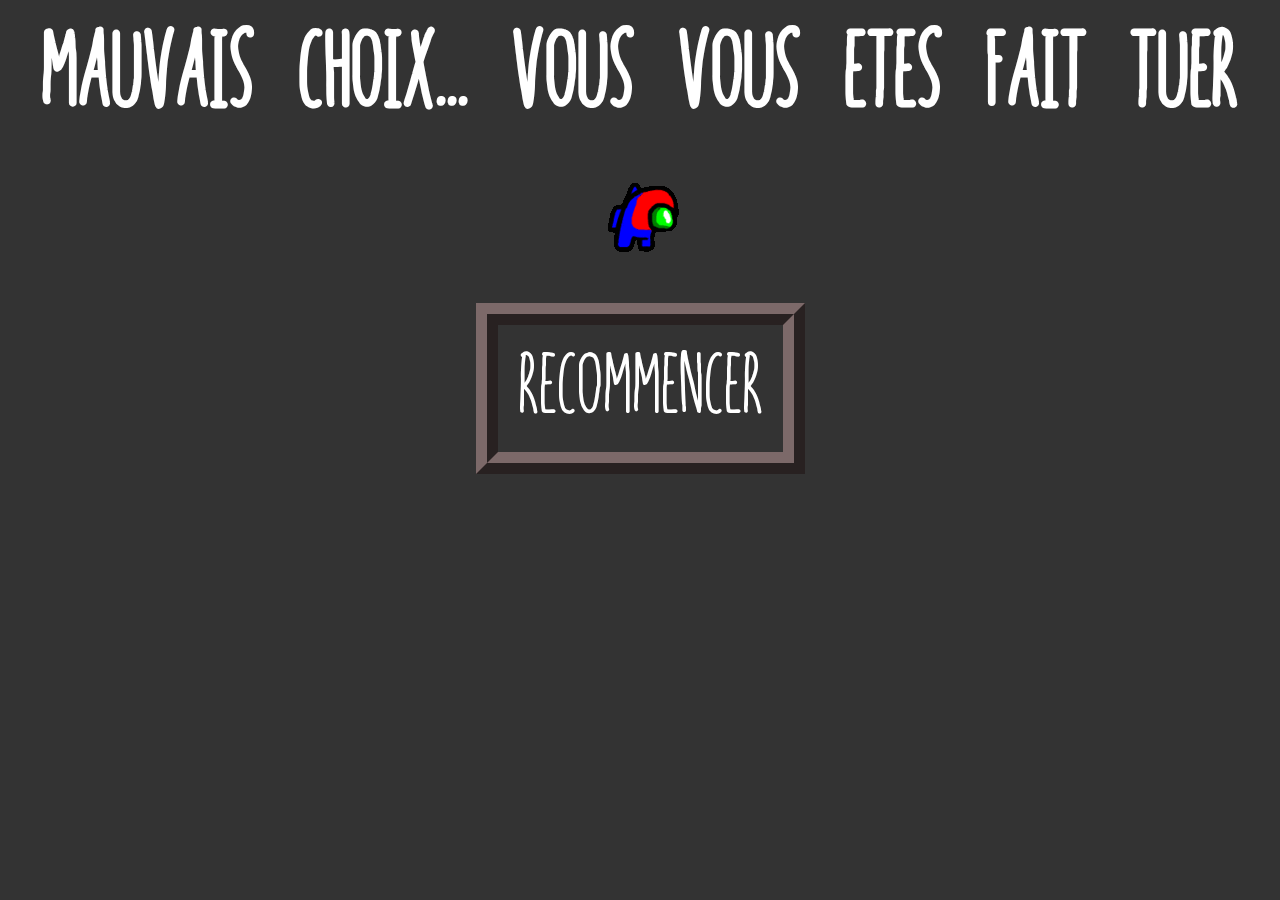
<file: badchoice.html>
<!DOCTYPE html>
<html lang="fr">
<head>
    <meta charset="UTF-8">
    <meta name="viewport" content="width=device-width, initial-scale=1.0">
    <link rel="stylesheet" href="css/dead.css">
    <title>Among Us - Dead</title>
</head>
<body>
    <h1>Mauvais choix... vous vous etes fait tuer</h1>
    <div id="global">
        <div id="backdeath">
            <div id="deathdancegif">
                <img id="deathgif" src="gif/death-amongus.gif">
            </div>
        </div>
    </div>
    <div id="bouton">
        <a href="menu.html">Recommencer</a>
    </div>
    <audio controls autoplay hidden>
        <source src="musics/deathmusic.mp3" type="audio/mpeg"> 
    </audio>
</body>
</html>
</file>
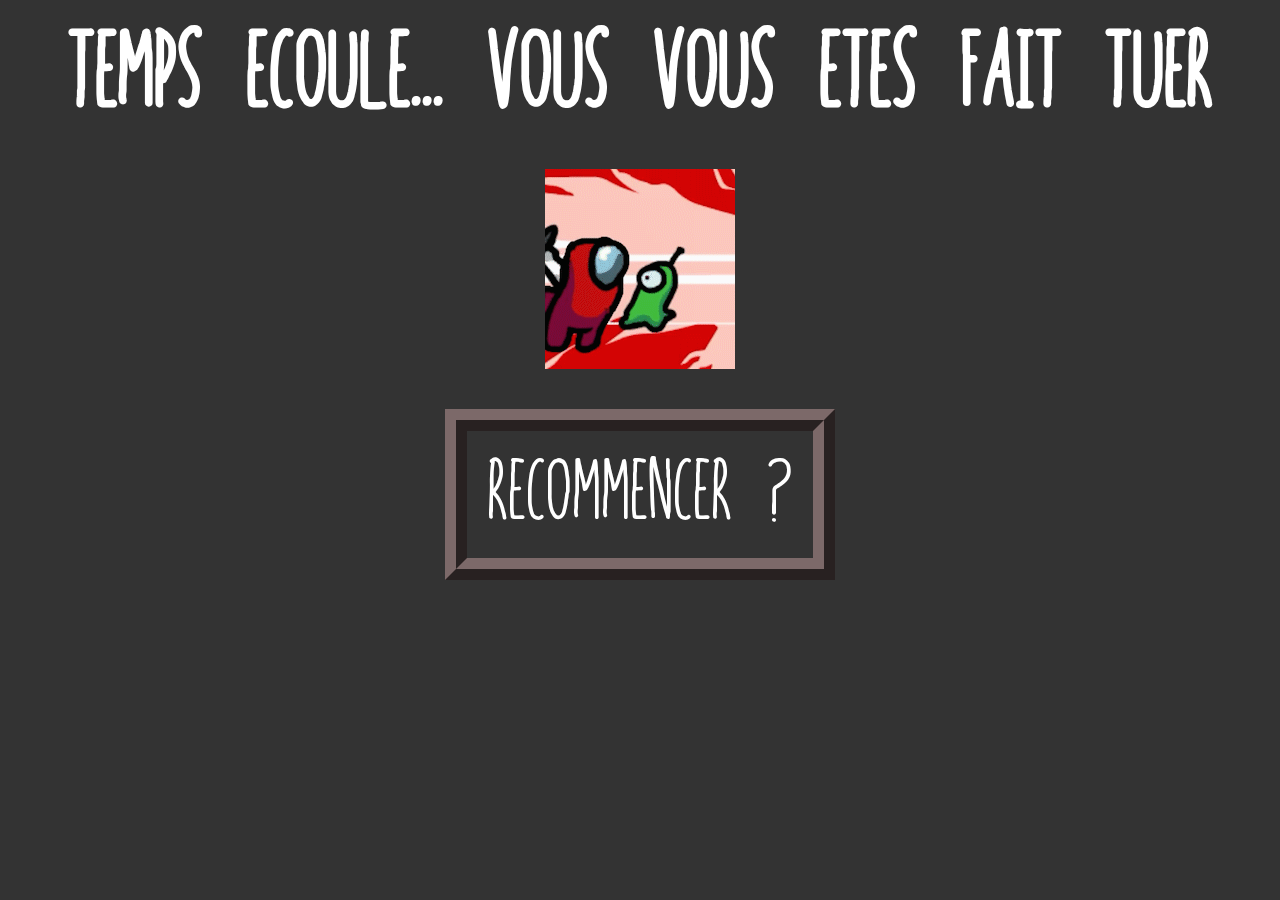
<file: dead.html>
<!DOCTYPE html>
<html lang="fr">
<head>
    <meta charset="UTF-8">
    <meta name="viewport" content="width=device-width, initial-scale=1.0">
    <link rel="stylesheet" href="css/dead.css">
    <title>Among Us - Dead</title>
</head>
<body>
    <h1>Temps ecoule... vous vous etes fait tuer</h1>
    <div id="deathdancegif">
        <img src="gif/amongusdeath.gif">
    </div>
    <div id="bouton">
        <a href="menu.html">Recommencer ?</a>
    </div>
    <audio controls autoplay hidden>
        <source src="musics/deathmusic.mp3" type="audio/mpeg"> 
    </audio>
</body>
</html>
</file>
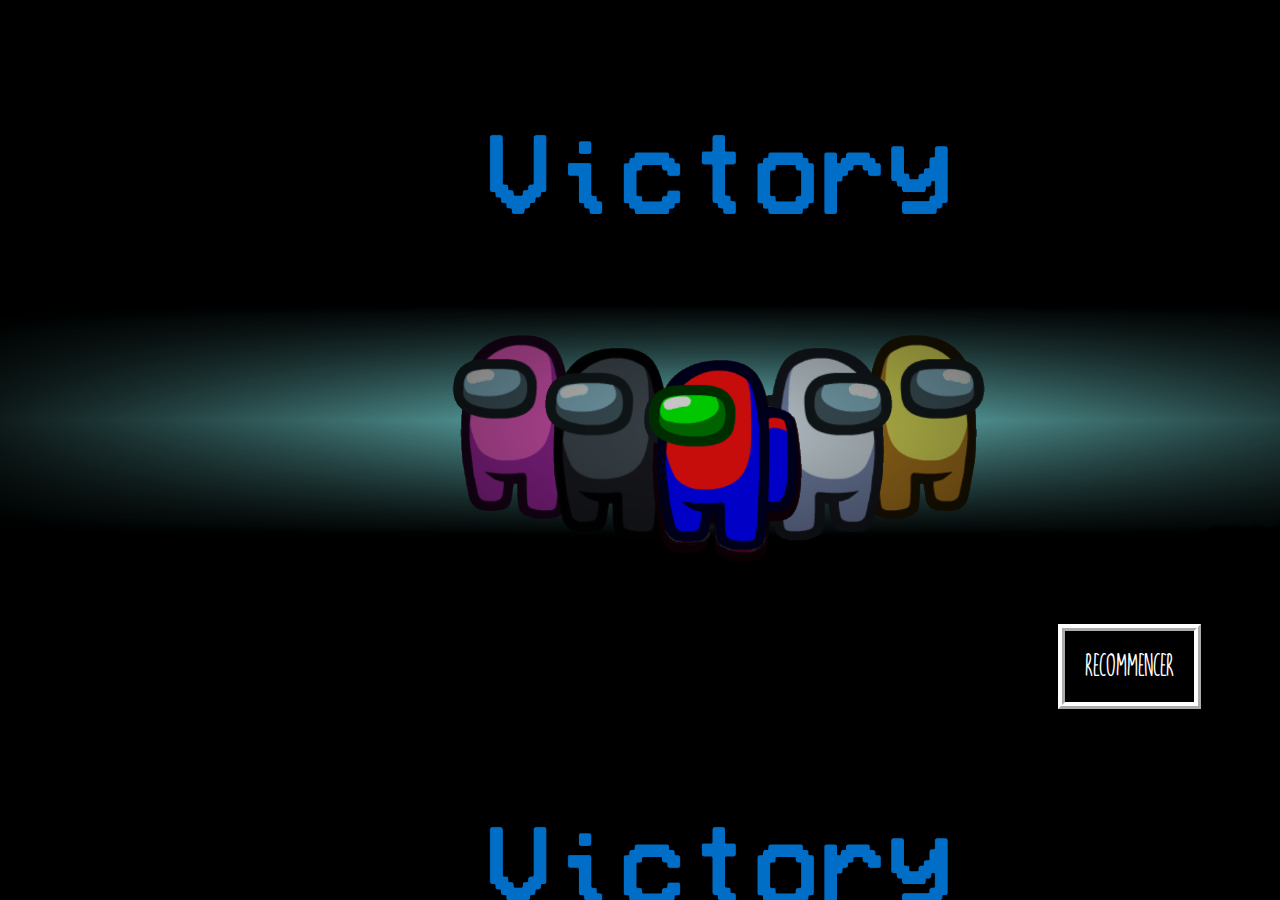
<file: goodchoice.html>
<!DOCTYPE html>
<html lang="fr">
<head>
    <meta charset="UTF-8">
    <meta name="viewport" content="width=device-width, initial-scale=1.0">
    <link rel="stylesheet" href="css/victorychoice.css">
    <title>Among Us - Dead</title>
</head>
<body>
    <div id="newBody">
        <div id="bouton">
            <a href="menu.html">Recommencer</a>
        </div>
    </div>
    <audio controls autoplay hidden>
        <source src="musics/victory_music.mp3" type="audio/mpeg"> 
    </audio>
</body>
</html>
</file>
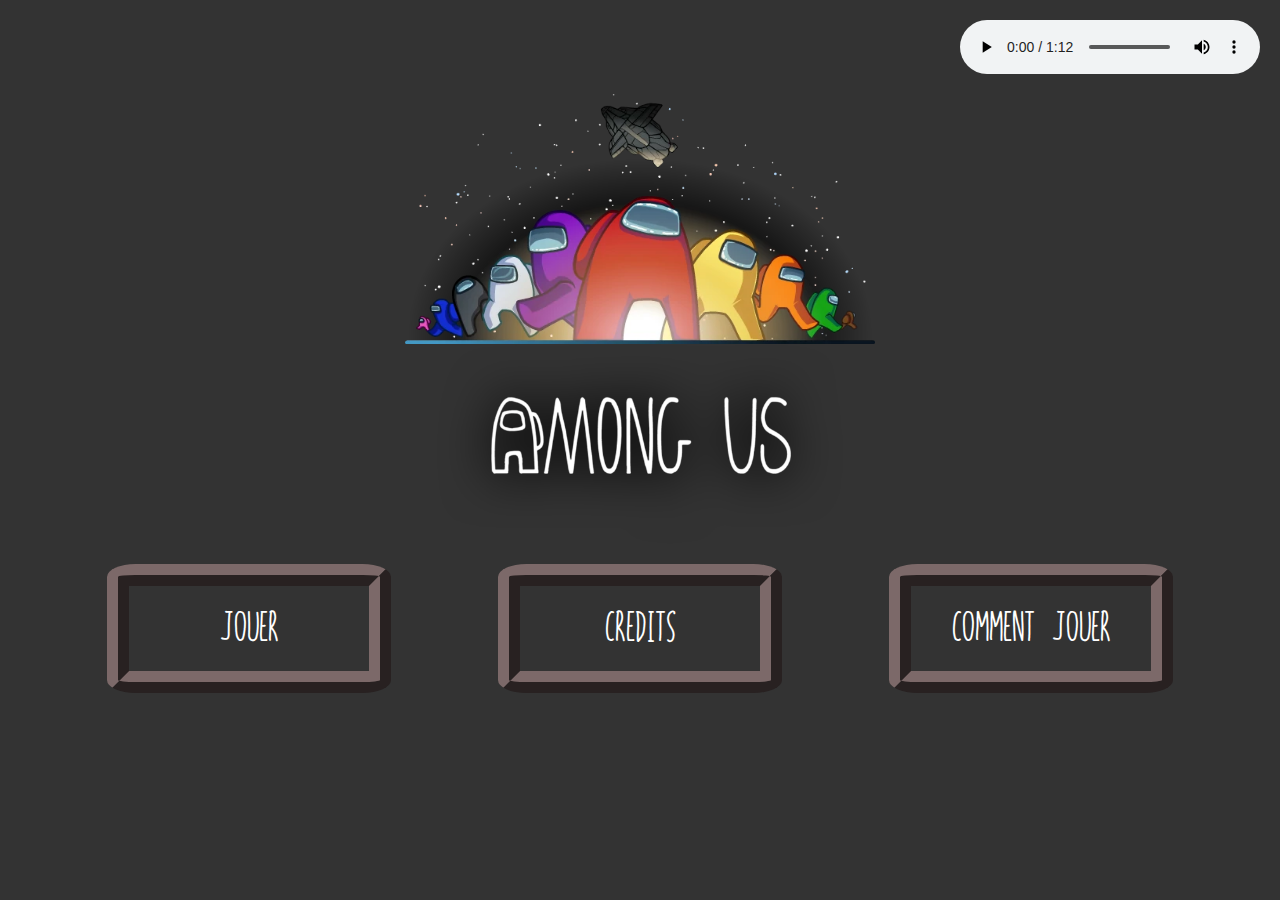
<file: menu.html>
<!DOCTYPE html>
<html lang="fr">
<head>
    <meta charset="UTF-8">
    <meta http-equiv="X-UA-Compatible" content="IE=edge">
    <meta name="viewport" content="width=device-width, initial-scale=1.0">
    <link rel="stylesheet" href="css/menu.css">
    <title>Among Us - Menu</title>
</head>
<body>
    <div id="box-audio">
        <audio controls autoplay >
            <source src="musics/menumusic.mp3" type="audio/mpeg"> 
        </audio>
    </div>
    <header>
        <div>
            <img id="banner" src="pics/Steam_AboutBanner.webp" alt="banner Among Us">
            <img id="logo" src="pics/Amonguslogo.png" alt="logo Among Us">
        </div>
    </header>
    <div id="choices">
        <a href="index.html" class="choice">Jouer</a>
        <a href="credits.html" class="choice">Credits</a>
        <a href="howtoplay.html" class="choice">Comment jouer</a>
    </div>
    

</body>
</html>
</file>
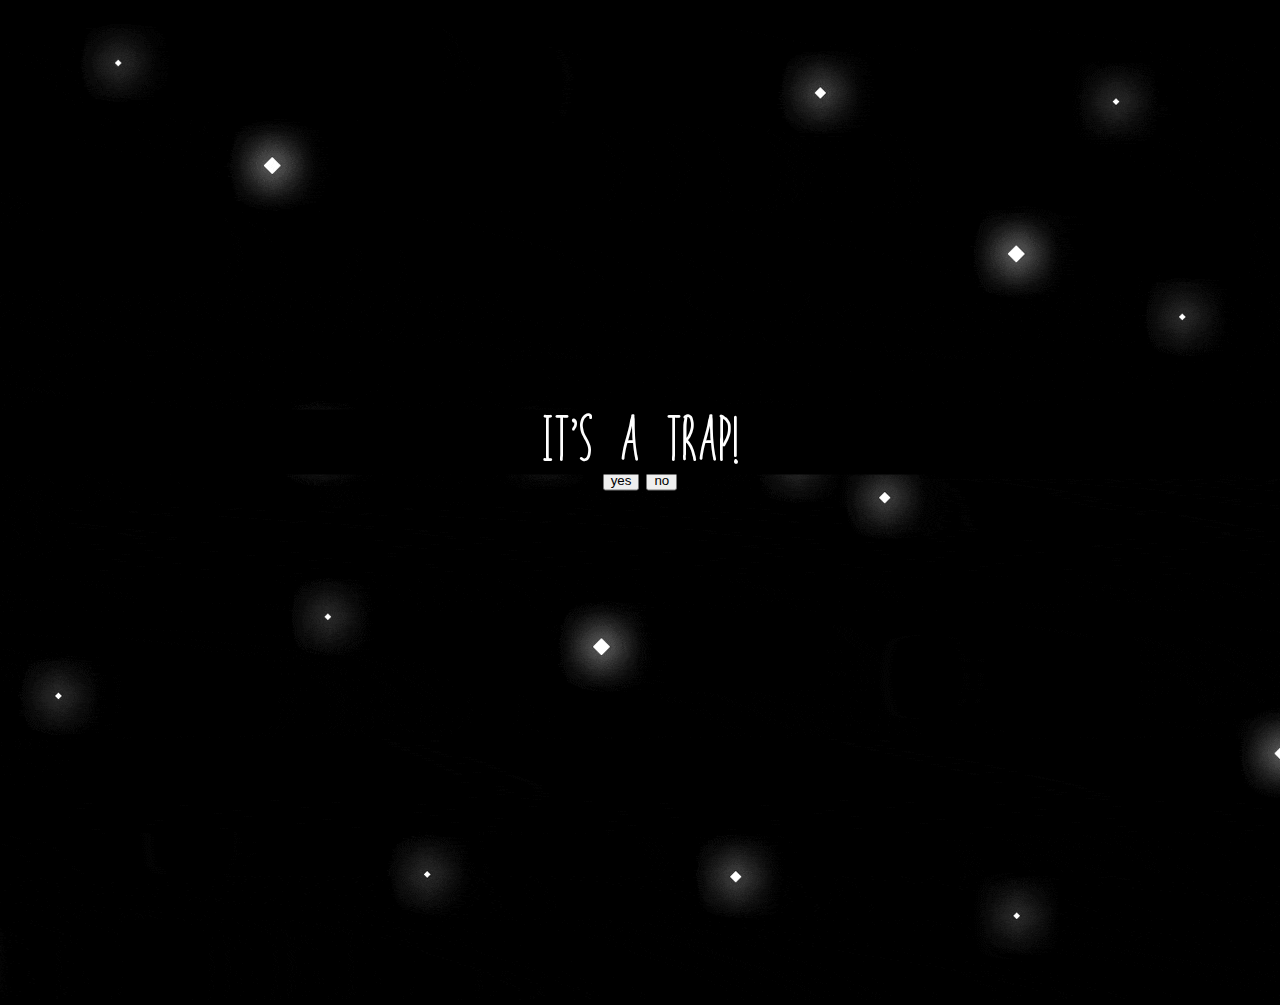
<file: trap.html>
<!DOCTYPE html>
<html lang="en">
<head>
    <meta charset="UTF-8">
    <meta http-equiv="X-UA-Compatible" content="IE=edge">
    <meta name="viewport" content="width=device-width, initial-scale=1.0">
    <link rel="stylesheet" href="css/trap.css">

    <title>Death</title>
</head>
<body>
    <div id="box-audio">
        <audio controls autoplay hidden >
            <source src="musics/deathtrap.mp3" type="audio/mpeg"> 
        </audio>
    </div>
    <img src='gif/sky.gif' id='selector'/>

    <div class="container">
    <span class="text1">It's a trap!</span>
    <span class="text2">Retry?</span>
    <button onclick="window.location.href='index.html'" >yes</button>
    <button onclick="window.location.href='menu.html'">no</button>
    </div>

    <boi>
    <backpack></backpack>
    <belly></belly>
    <eye></eye>
    </boi>
    
    <script src="js/script.js"></script>
</body>

</html>
</file>
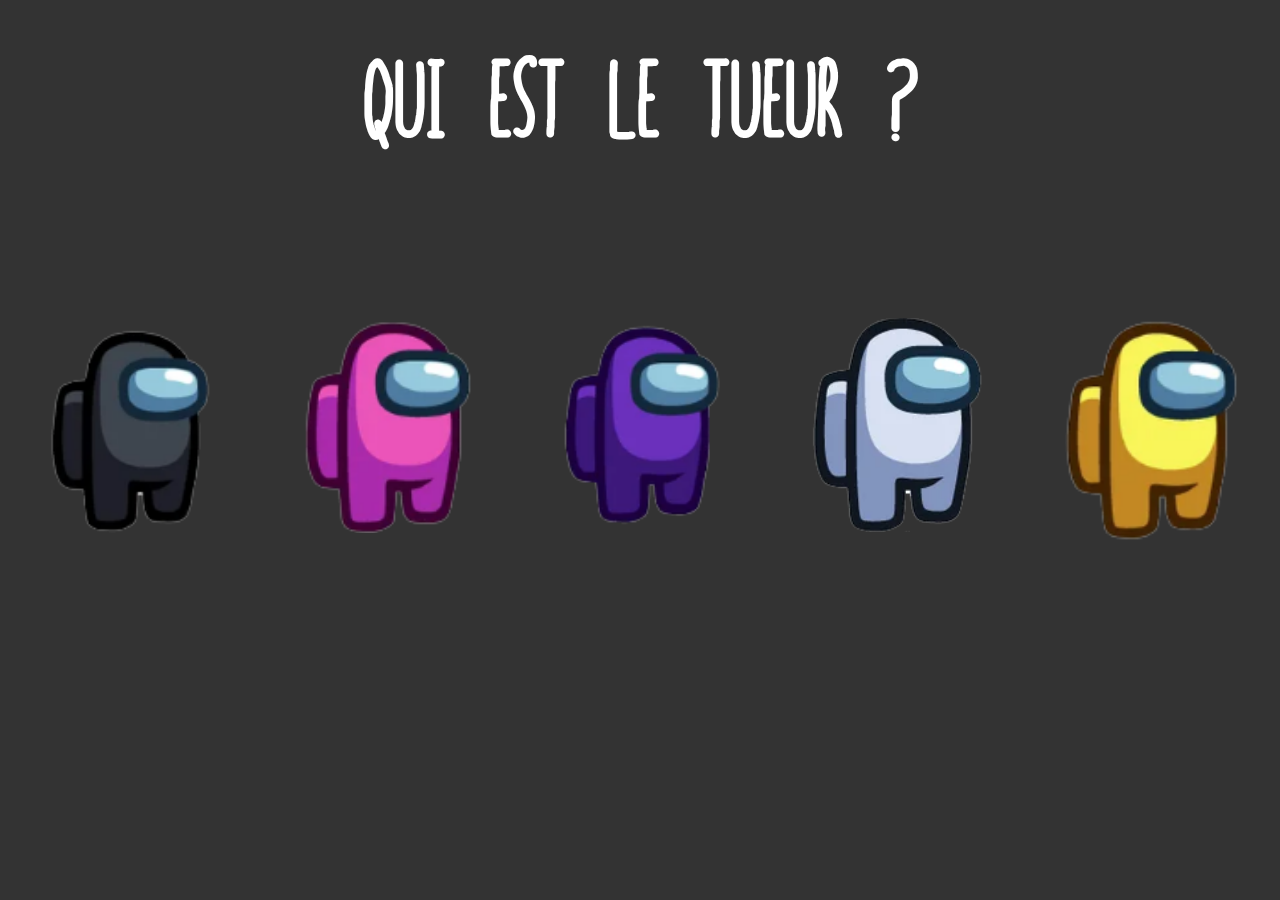
<file: vote.html>
<!DOCTYPE html>
<html lang="en">
<head>
    <meta charset="UTF-8">
    <meta name="viewport" content="width=device-width, initial-scale=1.0">
    <link rel="stylesheet" href="css/vote.css">
    <title>Among Us - Vote</title>
</head>
<body>
    <div id="box-audio" hidden>
        <audio controls autoplay>
            <source src="musics/heartbeat.mp3" type="audio/mpeg"> 
        </audio>
    </div>
    <h1>Qui est le tueur ?</h1>
    <div id="blockEnd">
        <div>
            <a href="badchoice.html"><img id="AmongUs" src="pics/AmongUs_black_reverse.png" alt="black"></a>
        </div>
        <div>
            <a href="badchoice.html"><img id="AmongUs" src="pics/AmongUs_pink.png" alt="pink">
            </a>
        </div>
        <div>
            <a href="goodchoice.html"><img id="AmongUs" src="pics/AmongUs_purple_reverse.png" alt="purple"></a>
        </div>
        <div>
            <a href="badchoice.html"><img id="AmongUs" src="pics/AmongUs_white_reverse.png" alt="white"></a>
        </div>
        <div>
            <a href="badchoice.html"><img id="AmongUs" src="pics/AmongUs_yellow.png" alt="yellow"></a>
        </div>
    </div>
</body>
</html>
</file>
<file: css/dead.css>
@font-face {
    font-family: AmongUS;
    src: url(../font/In\ your\ face\,\ joffrey!.ttf);
}

* {
    padding: 0;
    margin: 0;
    font-family: AmongUS;
}

body {
    background-color: #333;
}

h1 {
    color: white;
    font-size: 100px;
    text-align: center;
    padding-top: 20px;
}

#bouton {
    display: flex;
    justify-content: center;
}

#monbouton, a {
    text-decoration: none;
    color: white;
    font-size: 80px;
    
    border: 6mm ridge rgb(124, 105, 105);
    padding: 20px;
}
#deathdancegif {
    display: flex;
    justify-content: center;
    padding: 40px;
}
</file>
<file: css/victorychoice.css>
body {
    background-image:url("../pics/fond_victory.png");
    background-size: cover;
}
@font-face {
    font-family: AmongUS;
    src: url(../font/In\ your\ face\,\ joffrey!.ttf);
}

#bouton {
    margin-left: 1050px;
    margin-top: 650px;
}

#monbouton, a {
    text-decoration: none;
    color: white;
    font-size: 30px;
    font-family: AmongUS;
    
    border: 2mm ridge white;
    background-color: black;
    padding: 20px;
}
</file>
<file: css/menu.css>
@font-face {
    font-family: AmongUS;
    src: url(../font/In\ your\ face\,\ joffrey!.ttf);
}

* {
    margin: 0;
    padding: 0;
}
body {
    background-color: #333;
}

header div {
    display: flex;
    flex-direction: column;
    justify-content: center;
    align-items: center;
    width: 100%;
}

#choices {
    display: flex;
    flex-direction: row;
    justify-content: space-evenly;
    align-items: flex-start;
    width: 100%;
}

.choice {
    text-decoration: none;
    color: white;
    font-size: 40px;
    width: 200px;
    font-family: 'AmongUS';
    margin-top: 20px;
    border: 6mm ridge rgb(124, 105, 105);
    border-radius: 10%;
    padding: 20px;
    text-align: center;
}

#box-audio {
    display: flex;
    justify-content: flex-end;
    padding: 20px;
}

#logo{height: 200px;
width: auto;}

#banner{height: 250px;
width: auto;}
</file>
<file: css/trap.css>
body {
    margin: 0;
    overflow: hidden;
    display: block;
    background: black;
    width: 100vw;
    height: 100vh;
    font-family: AmongUS;
  }

@font-face {
    font-family: AmongUS;
    src: url(../font/In\ your\ face\,\ joffrey!.ttf);
}
  
boi {
position: absolute;
left: 0%;
top: 50%;
-webkit-animation: eject 5s infinite linear;
        animation: eject 5s infinite linear;
transform-origin: 13vmin 25vmin;
transform: translate3d(-50vmin, -20vmin, 0px) rotate(0turn);
}

@keyframes eject {
0% {
    transform: translate3d(-50vmin, -20vmin, 0px) rotate(0turn);
}
50%, 100% {
    transform: translate3d(100vw, -20vmin, 0px) rotate(-2turn);
}
}
eye {
position: absolute;
left: 13vmin;
top: 9vmin;
border: 6px solid black;
width: 10vmin;
height: 11vmin;
border-radius: 26vmin;
transform: rotate(18deg) scale(1, 0.5);
border-top-width: 12px;
border-bottom-width: 12px;
background: radial-gradient(ellipse at 31% 20%, #f9fff7 15%, #fff0 20%), radial-gradient(ellipse at 50% 40%, #82c9e4 65%, #fff0 70%), radial-gradient(ellipse at 60% 30%, #40646f 100%, #fff0 100%);
background-size: 140% 100%, 96% 80%, 100% 100%;
background-repeat: no-repeat;
}

belly {
position: absolute;
width: 15vmin;
height: 25vmin;
background: red radial-gradient(ellipse at 42% 33%, red 50%, #fff0 52%);
border-radius: 10vmin;
top: 7vmin;
left: 6vmin;
transform: rotate(10deg);
background-size: 140% 114%;
border: 7px solid black;
}

backpack {
position: absolute;
left: 1.2vmin;
top: 14vmin;
background: red;
width: 7vmin;
height: 11vmin;
border-radius: 3vmin;
transform: rotate(7deg);
border: 7px solid black;
}
  
.container
{
text-align : center;
position : absolute;
top : 50%;
left : 50%;
transform : translate(-50%, -50%);
width : 100%;

}

.container span
{
text-transform : uppercase;
display : block;
}

.text1
{
color : white;
font-size : 60px;
margin-bottom : -50px;
background : rgb(0, 0, 0);
position : relative;
animation : text 3s 1 forwards;
}

.text2
{
color : white;
font-size : 40px;
animation : text 3s 1 forwards;
}

@keyframes text
{
0%
{
margin-bottom : -40px;
}
70%
{
letter-spacing : 25px;
margin-bottom : -40px;
}

100%
{
letter-spacing : 8px;
margin-bottom : -2px;
}
}
</file>
<file: css/vote.css>
@font-face {
    font-family: AmongUS;
    src: url(../font/In\ your\ face\,\ joffrey!.ttf);
}

* {
    padding: 0;
    margin: 0;
    font-family: AmongUS;
}

body {
    background-color: #333;
}

h1 {
    color: white;
    font-size: 100px;
    text-align: center;
    padding-top: 50px;
}

#AmongUs{
    width: 175px;
    margin-top: 150px;
}

#blockEnd{
    display: flex;
    justify-content: space-around;
    align-items: center;
}
</file>
